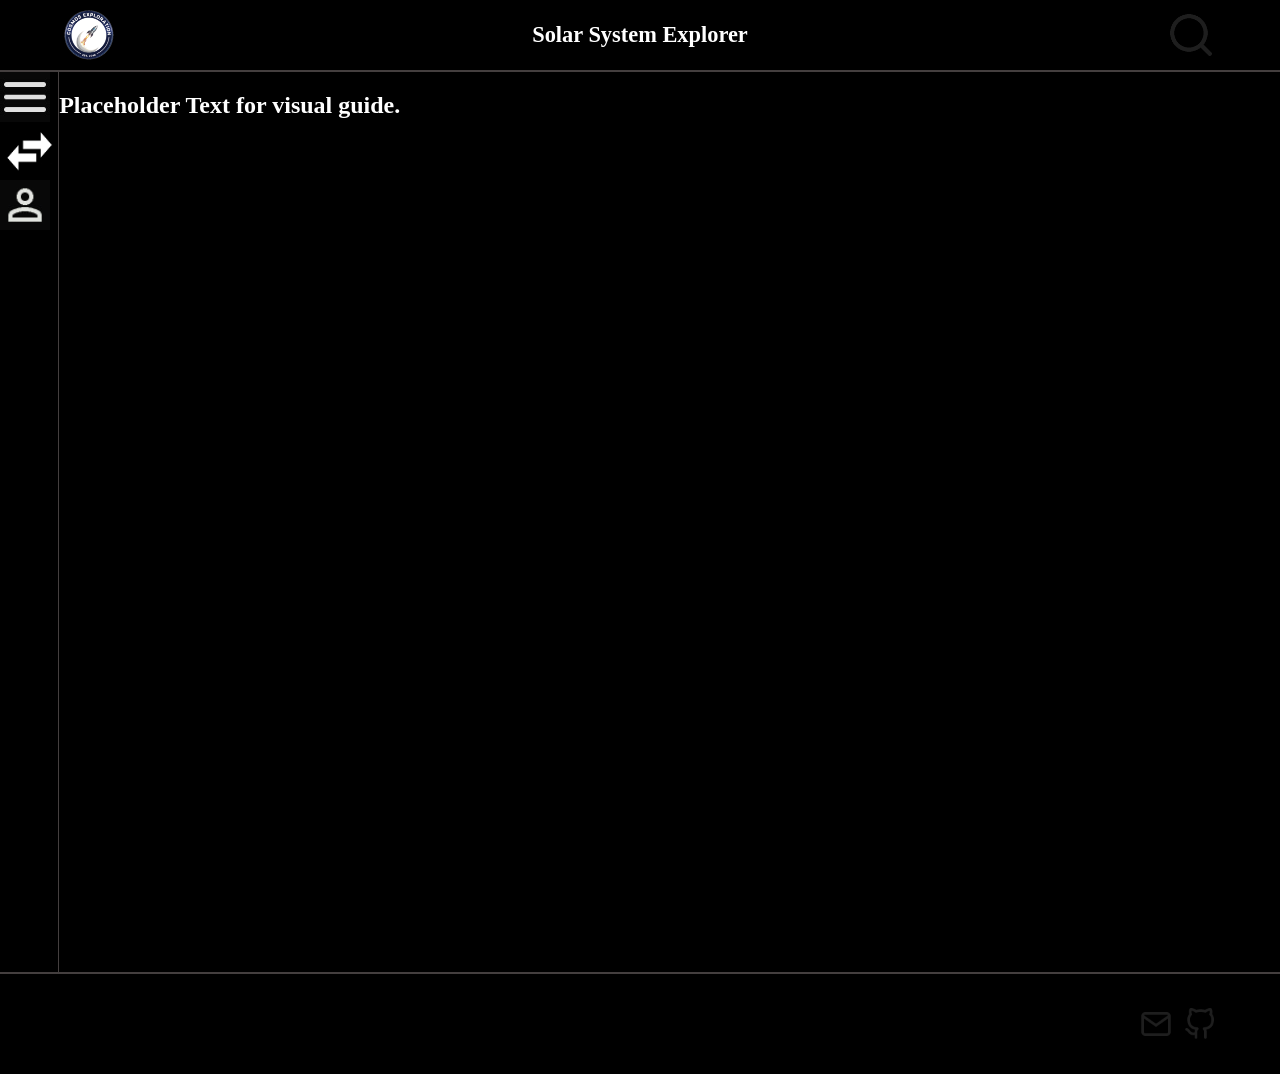
<file: finalProjWeb/index.html>
<!DOCTYPE html>
<html lang="en">
    <head>
        <meta charset="UTF-8">
        <meta name="viewport" content="width=device-width, initial-scale=1.0">
        <link rel="stylesheet" href="./styles/style.css">
        <script src="./index.js" defer></script>
        <title>Solar System Explorer</title>
        <link href="./imgs/logo.png" rel="icon" alt="icon">

    </head>
    <body>
        <header>
            <img src="imgs/logo.png" class="logo" alt="logo">
            <h1>Solar System Explorer</h1>
            <div class="search-wrapper">
                <input type="text" class="search-input" placeholder="Search">
                <img src="imgs/search.png" class="Search" alt="Search">
            </div>
        </header>
        <div>
    <aside class="side-bar">
        <nav>
            <a href="#"><img src="imgs/menubar.png" alt="menu" height="50px" width="auto"></a>
            <a href="#"><img src="imgs/compare.png" alt="compare" height="50px" width="auto"></a>
            <a href="#"><img src="imgs/image (1).png" alt="about us" height="50px" width="auto"></a>
        </nav>
    </aside>
    <section><h1 class="placehoder">Placeholder Text for visual guide.</h1></section>
    </div>
        <footer>
            <img src="imgs/email-logo.png" class="email" alt="email-logo">
            <img src="imgs/github-logo.png" class="git-hub" alt="gitub-logo">

        </footer>
    </body>
</html>
</file>
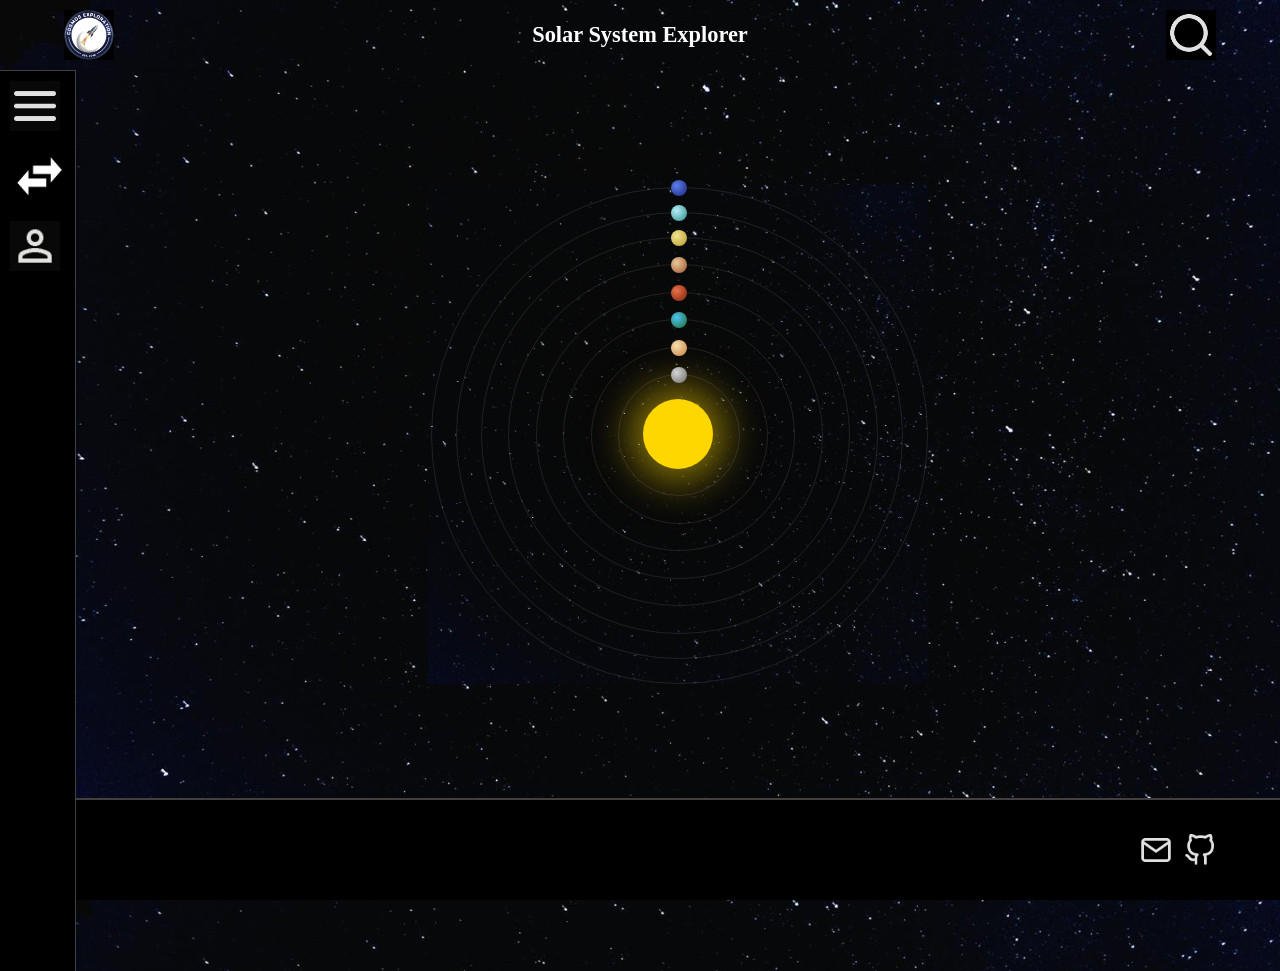
<file: Bruno-Oliveira2.github.io-master/finalProjWeb/index.html>
<!DOCTYPE html>
<html lang="en">
    <head>
        <meta charset="UTF-8">
        <meta name="viewport" content="width=device-width, initial-scale=1.0">
        <link rel="stylesheet" href="./styles/style.css">
        <script src="./index.js" defer></script>
        <title>Solar System Explorer</title>
        <link href="./imgs/logo.png" rel="icon" alt="icon">
    </head>
    <body>
        <header>
            <a href="index.html"><img src="imgs/logo.png" class="logo" alt="logo"></a>
            <h1>Solar System Explorer</h1>
            <div class="search-wrapper">
                <input type="text" class="search-input" placeholder="Search">
                <img src="imgs/search.jpg" class="Search" alt="Search">
            </div>
        </header>
        <div>
            <aside class="side-bar">
                <nav>
                    <a href="#">
                        <img src="imgs/menubar.png" alt="menu" height="50px" width="auto">
                        <span class="nav-text">Menu</span>
                    </a>
                    <a href="compare.html">
                        <img src="imgs/compare.png" alt="compare" height="50px" width="auto">
                        <span class="nav-text">Compare</span>
                    </a>
                    <a href="about.html">
                        <img src="imgs/image (1).png" alt="about us" height="50px" width="auto">
                        <span class="nav-text">About Us</span>
                    </a>
                </nav>
            </aside>
            <section>
                <div class="solar-system">
                    <div class="sun"></div>
                    <div class="orbit orbit-1">
                        <div class="planet" data-name="Mercury" style="background: radial-gradient(circle at 35% 35%, #d4d4d4, #6b6b6b);"></div>
                    </div>
                    <div class="orbit orbit-2">
                        <div class="planet" data-name="Venus" style="background: radial-gradient(circle at 35% 35%, #f5deb3, #c8813a);"></div>
                    </div>
                    <div class="orbit orbit-3">
                        <div class="planet" data-name="Earth" style="background: radial-gradient(circle at 35% 35%, #4fc3f7, #1a6b2a);"></div>
                    </div>
                    <div class="orbit orbit-4">
                        <div class="planet" data-name="Mars" style="background: radial-gradient(circle at 35% 35%, #e8724a, #7a1f0a);"></div>
                    </div>
                    <div class="orbit orbit-5">
                        <div class="planet" data-name="Jupiter" style="background: radial-gradient(circle at 35% 35%, #e8c99a, #a0522d);"></div>
                    </div>
                    <div class="orbit orbit-6">
                        <div class="planet" data-name="Saturn" style="background: radial-gradient(circle at 35% 35%, #f0e68c, #b8962e);"></div>
                    </div>
                    <div class="orbit orbit-7">
                        <div class="planet" data-name="Uranus" style="background: radial-gradient(circle at 35% 35%, #b2eff5, #2e8b8b);"></div>
                    </div>
                    <div class="orbit orbit-8">
                        <div class="planet" data-name="Neptune" style="background: radial-gradient(circle at 35% 35%, #5b7fe8, #1a237e);"></div>
                    </div>
                </div>
                <div class="popup-overlay" id="popupOverlay">
                    <div class="popup">
                        <button class="popup-close" id="popupClose">✕</button>
                        <h2 class="popup-planet-name" id="popupPlanetName"></h2>
                        <p class="popup-info">Insert info here as needed.</p>
                    </div>
                </div>
            </section>
        </div>
        <footer>
            <img src="imgs/email-logo.png" class="email" alt="email-logo">
            <img src="imgs/github-logo.png" class="git-hub" alt="gitub-logo">
        </footer>
    </body>
</html>
</file>
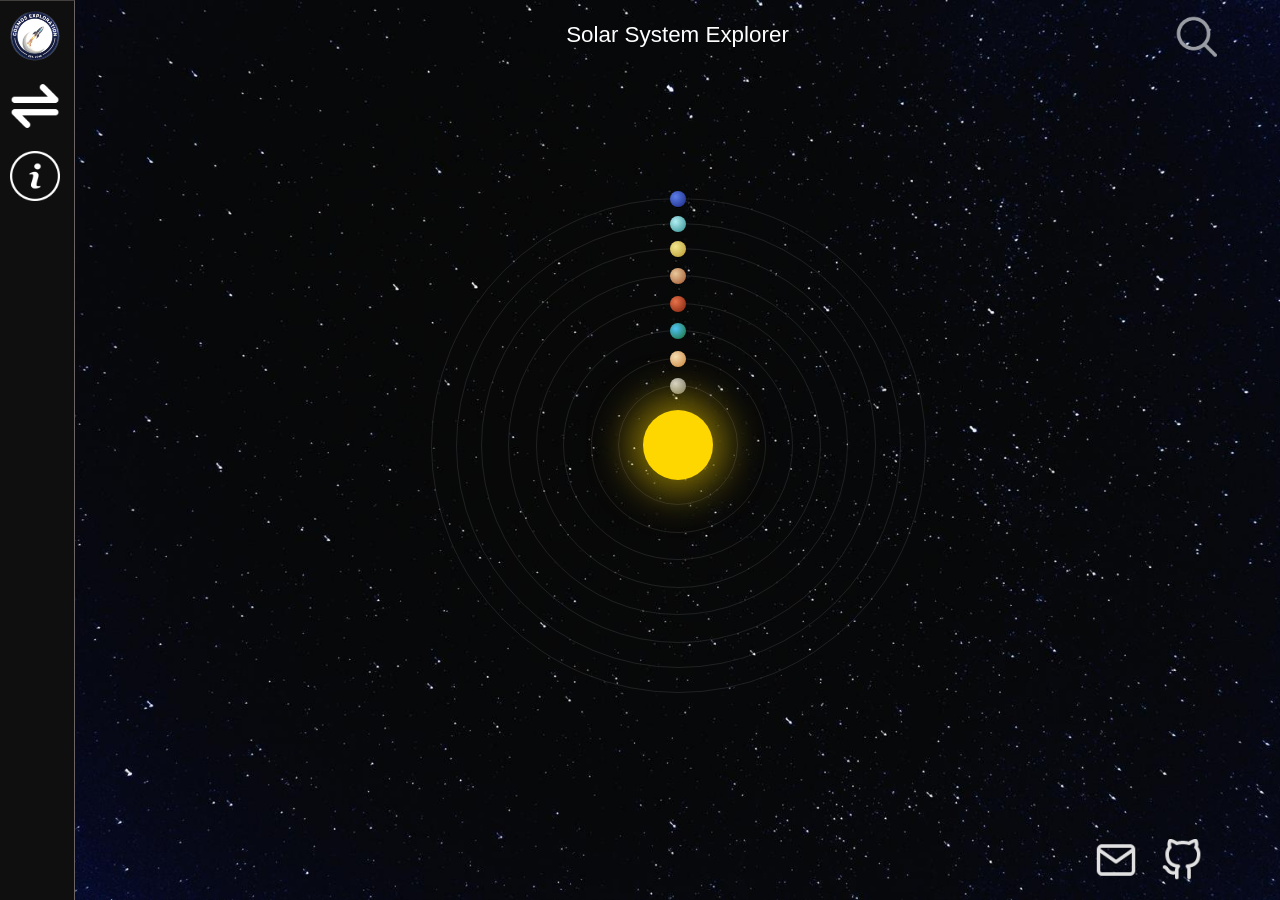
<file: Solar-System-main/Solar-System-main/index.html>
<!DOCTYPE html>
<html lang="en">
    <head>
        <meta charset="UTF-8">
        <meta name="viewport" content="width=device-width, initial-scale=1.0">
        <!-- bootstrap css via cdn -->
        <link rel="stylesheet" href="https://cdn.jsdelivr.net/npm/bootstrap@4.6.2/dist/css/bootstrap.min.css">
        <!-- css global + css da pagina principal -->
        <link rel="stylesheet" href="./styles/styles.css">
        <link rel="stylesheet" href="./styles/main.css">
        <!-- bootstrap: fix pro modal nao ficar com fundo branco horrivel e z-index do popup -->
        <style>
            .modal-content {
                background-color: #fff !important;
                color: #333 !important;
            }
            .modal-backdrop { z-index: 1040 !important; }
            .modal { z-index: 1050 !important; }
            .popup-overlay { z-index: 9999 !important; }
        </style>
        <!-- script com defer pra nao bloquear o render -->
        <script src="./script/index.js" defer></script>
        <title>Solar System Explorer</title>
        <link href="./imgs/logo.png" rel="icon" alt="icon">
    </head>
    <body>
        <!-- sidebar de navegacao -->
        <aside class="side-bar">
            <nav>
                <a href="index.html"><img src="imgs/logo.png" class="logo" alt="logo" height="50px" width="auto"></a>
                <a href="compare.html">
                    <img src="imgs/compare.png" alt="compare" height="50px" width="auto">
                    <span class="nav-text">Compare</span>
                </a>
                <a href="about.html">
                    <img src="imgs/about-us.png" alt="about us" height="50px" width="auto">
                    <span class="nav-text">About Us</span>
                </a>
            </nav>
        </aside>
        <main>  
            <header>
                <h1>Solar System Explorer</h1>
                <!-- barra de busca expandivel -->
                <div class="search-wrapper">
                    <input type="text" class="search-input" placeholder="Search">
                    <img src="imgs/search.png" class="Search" alt="Search">
                </div>
            </header>
            <section>
                <!-- sistema solar com o sol e as orbitas -->
                <div class="solar-system">
                    <div class="sun"></div>
                    <!-- cada orbita tem um planeta com onclick pra abrir o popup -->
                    <div class="orbit orbit-1">
                        <div onclick="displayPlanetsInfo('Mercury')" class="planet" data-name="Mercury" style="background: radial-gradient(circle at 35% 35%, #d4d4d4, #6b6b6b);"></div>
                    </div>
                    <div class="orbit orbit-2">
                        <div onclick="displayPlanetsInfo('Venus')" class="planet" data-name="Venus" style="background: radial-gradient(circle at 35% 35%, #f5deb3, #c8813a);"></div>
                    </div>
                    <div class="orbit orbit-3">
                        <div onclick="displayPlanetsInfo('Earth')" class="planet" data-name="Earth" style="background: radial-gradient(circle at 35% 35%, #4fc3f7, #1a6b2a);"></div>
                    </div>
                    <div class="orbit orbit-4">
                        <div onclick="displayPlanetsInfo('Mars')" class="planet" data-name="Mars" style="background: radial-gradient(circle at 35% 35%, #e8724a, #7a1f0a);"></div>
                    </div>
                    <div class="orbit orbit-5">
                        <div onclick="displayPlanetsInfo('Jupiter')" class="planet" data-name="Jupiter" style="background: radial-gradient(circle at 35% 35%, #e8c99a, #a0522d);"></div>
                    </div>
                    <div class="orbit orbit-6">
                        <div onclick="displayPlanetsInfo('Saturn')" class="planet" data-name="Saturn" style="background: radial-gradient(circle at 35% 35%, #f0e68c, #b8962e);"></div>
                    </div>
                    <div class="orbit orbit-7">
                        <div onclick="displayPlanetsInfo('Uranus')" class="planet" data-name="Uranus" style="background: radial-gradient(circle at 35% 35%, #b2eff5, #2e8b8b);"></div>
                    </div>
                    <div class="orbit orbit-8">
                        <div onclick="displayPlanetsInfo('Neptune')" class="planet" data-name="Neptune" style="background: radial-gradient(circle at 35% 35%, #5b7fe8, #1a237e);"></div>
                    </div>
                </div>
                <!-- popup com as infos do planeta -->
                <div class="popup-overlay" id="popupOverlay">
                    <div class="popup">
                        <button class="popup-close" id="popupClose">✕</button>
                        <h2 class="popup-planet-name" id="popupPlanetName"></h2>
                        <p class="popup-info" id="popupInfo">Select a planet to see details.</p>
                        <ul class="popup-stats" id="popupStats"></ul>
                    </div>
                </div>
            </section>
        </main>
        <footer>
            <!-- bootstrap: link do email agora abre o modal via data-toggle/data-target -->
            <a href="#" data-toggle="modal" data-target="#exampleModal" data-whatever="@mdo">
                <img src="imgs/email-logo.png" class="email" alt="email-logo">
            </a>

            <a href="https://github.com/Holtz777/Solar-System" target="_blank" rel="noopener noreferrer" aria-label="GitHub repository">
                <img src="imgs/github-logo.png" class="git-hub" alt="gitub-logo">
            </a>
        </footer>

        <!-- bootstrap: modal de contato por email -->
        <div class="modal fade" id="exampleModal" tabindex="-1" role="dialog" aria-hidden="true">
            <div class="modal-dialog" role="document">
                <div class="modal-content">
                    <div class="modal-header">
                        <h5 class="modal-title">New message</h5>
                        <button type="button" class="close" data-dismiss="modal"><span>&times;</span></button>
                    </div>
                    <div class="modal-body">
                        <form>
                            <div class="form-group"><label>Recipient:</label><input type="text" class="form-control" id="recipient-name"></div>
                            <div class="form-group"><label>Message:</label><textarea class="form-control"></textarea></div>
                        </form>
                    </div>
                    <div class="modal-footer">
                        <button type="button" class="btn btn-secondary" data-dismiss="modal">Close</button>
                        <button type="button" class="btn btn-primary">Send message</button>
                    </div>
                </div>
            </div>
        </div>

        <!-- bootstrap: jquery + bundle do bootstrap (necessarios pro modal) -->
        <script src="https://code.jquery.com/jquery-3.6.0.min.js"></script>
        <script src="https://cdn.jsdelivr.net/npm/bootstrap@4.6.2/dist/js/bootstrap.bundle.min.js"></script>
        <div class="white-screen" id="whiteScreen">
    <button class="restart-btn" id="restartBtn">Restart Solar System</button>
</div>
    </body>
</html>
</file>
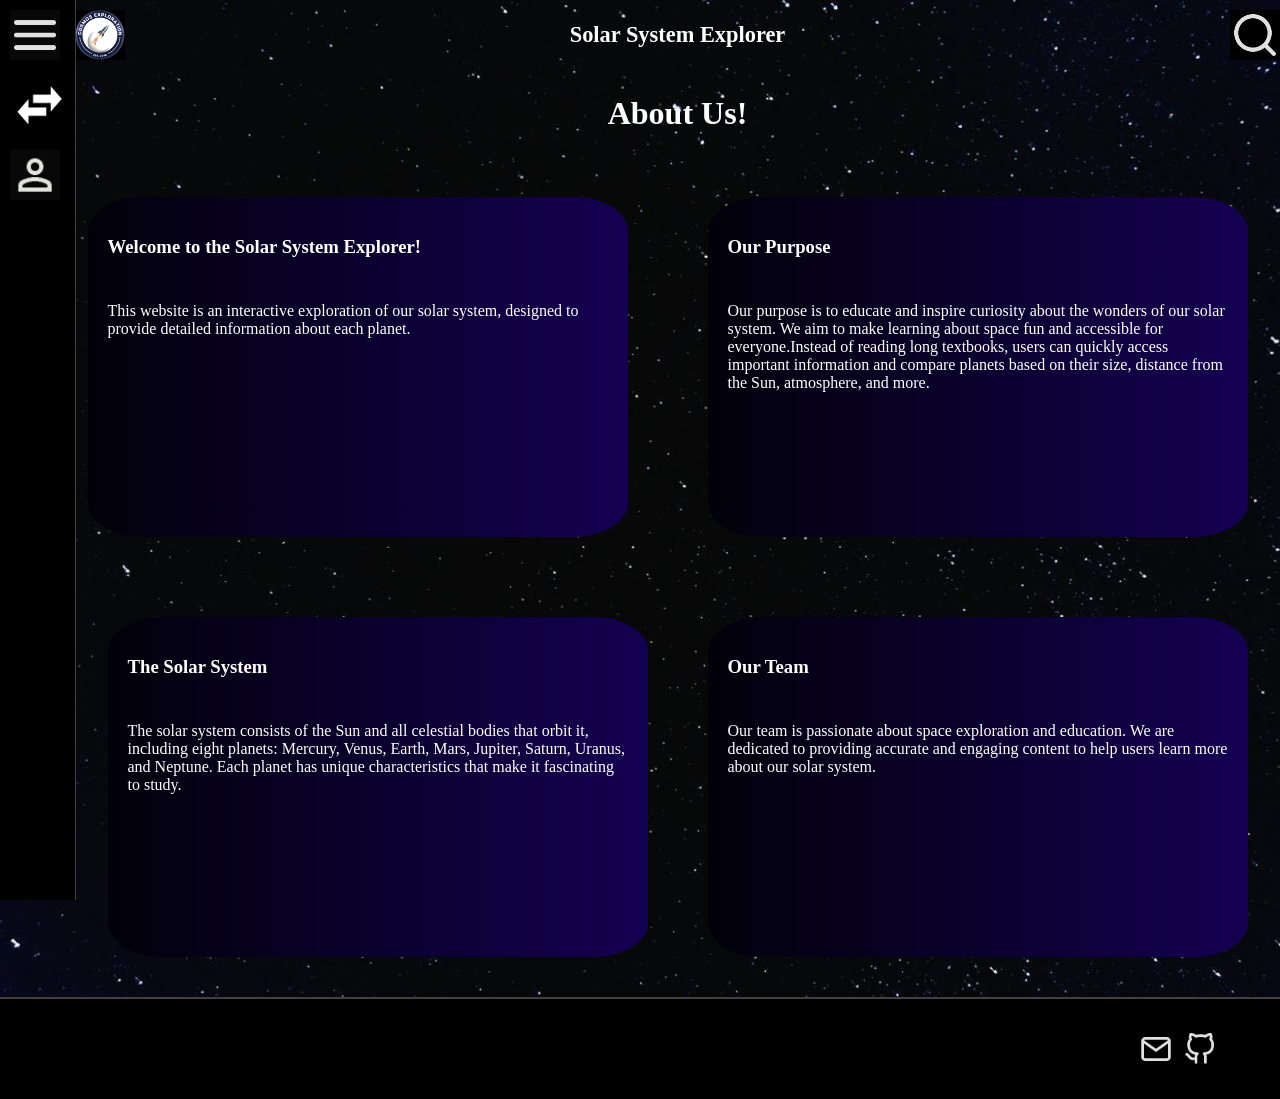
<file: Bruno-Oliveira2.github.io-master/finalProjWeb/about.html>
<!DOCTYPE html>
<html lang="en">
    <head>
        <meta charset="UTF-8">
        <meta name="viewport" content="width=device-width, initial-scale=1.0">
        <title>Solar System Explorer</title>
        <link rel="stylesheet" href="./styles/about.css">
        <script src="./index.js" defer></script>
    </head>
    <body>
        <main>
        <header>
            <a href="index.html"><img src="imgs/logo.png" class="logo"
            alt="logo"></a>
            <h1>Solar System Explorer</h1>
            <div class="search-wrapper">
                <input type="text" class="search-input" placeholder="Search">
                <img src="imgs/search.jpg" class="Search" alt="Search">
            </div>
        </header>
        <aside class="side-bar">
                <nav>
                    <a href="#">
                        <img src="imgs/menubar.png" alt="menu" height="50px" width="auto">
                        <span class="nav-text">Menu</span>
                    </a>
                    <a href="compare.html">
                        <img src="imgs/compare.png" alt="compare" height="50px" width="auto">
                        <span class="nav-text">Compare</span>
                    </a>
                    <a href="about.html">
                        <img src="imgs/image (1).png" alt="about us" height="50px" width="auto">
                        <span class="nav-text">About Us</span>
                    </a>
                </nav>
            </aside>
        <h1 id="tittle">About Us!</h1>
        <div id="container">
            <div class="content">
                <h3>Welcome to the Solar System Explorer!</h3>
                <p>This website is an interactive exploration of our solar system,
                designed to provide detailed information about each planet.</p>
            </div>
            <br><br>
            <div class="content">
                <h3>Our Purpose</h3>
                <p>Our purpose is to educate and inspire curiosity about the wonders
                of our solar system. We aim to make learning about space fun and
                accessible for everyone.Instead of reading long textbooks, users can
                quickly access important information and compare planets based on their
                size, distance from the Sun, atmosphere, and more.</p>
            </div>
            <br><br>
        </div>
        <div id="container2">
        <div class="content">
            <h3>The Solar System</h3>
            <p>The solar system consists of the Sun and all celestial bodies that
            orbit it, including eight planets: Mercury, Venus, Earth, Mars, Jupiter,
            Saturn, Uranus, and Neptune. Each planet has unique characteristics that
            make it fascinating to study.</p>
        </div>
        <div class="content">
            <h3>Our Team</h3>
            <p>Our team is passionate about space exploration and education. We
            are dedicated to providing accurate and engaging content to help users
            learn more about our solar system.</p>
        </div>
        </main>
        <div id="footer">
            <footer>
                <img src="imgs/email-logo.png" class="email" alt="email-logo">
                <img src="imgs/github-logo.png" class="git-hub" alt="gitub-logo">
            </footer>
        </div>
    </body>
</html>
</file>
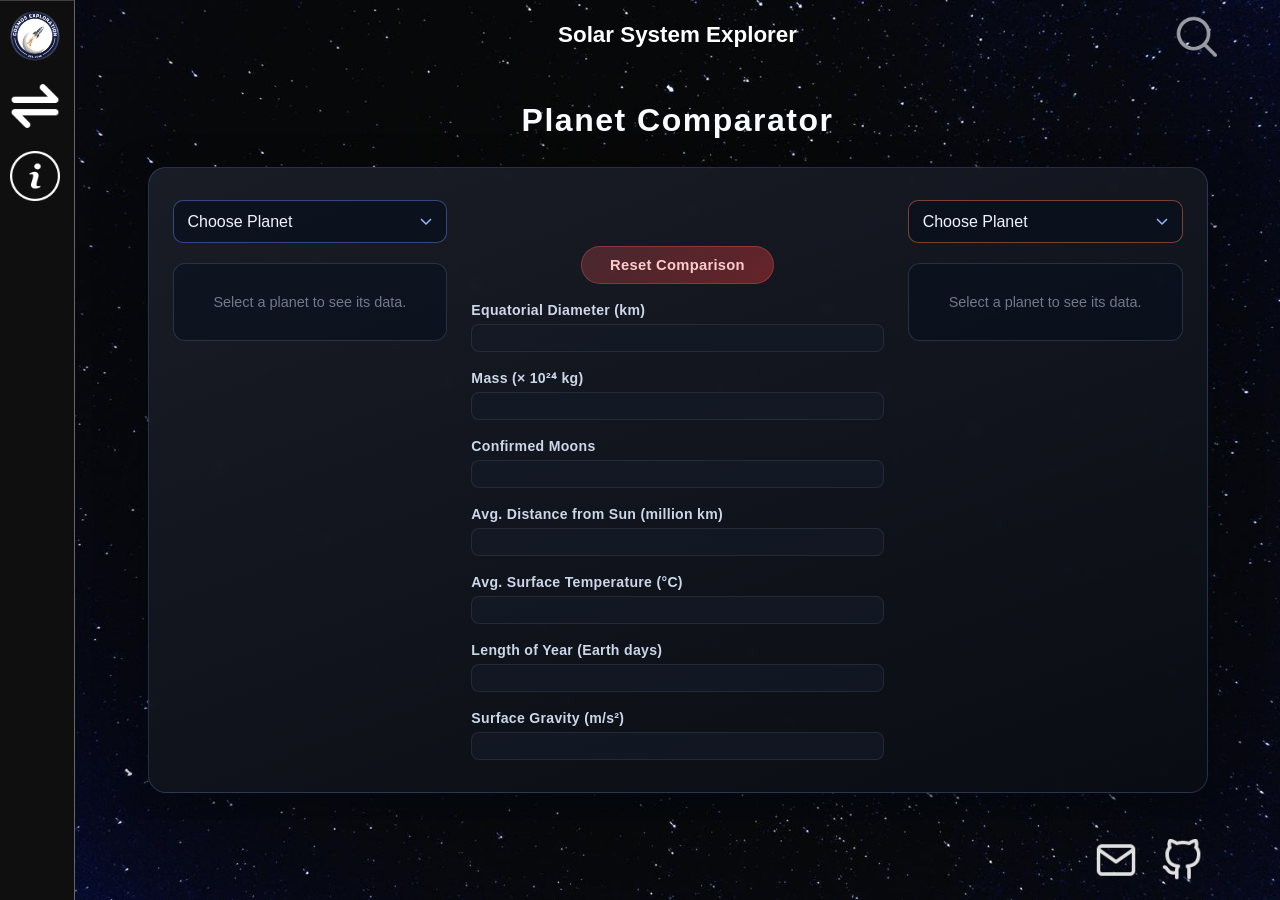
<file: Solar-System-main/Solar-System-main/compare.html>
<!DOCTYPE html>
<html lang="en">
    <head>
        <meta charset="UTF-8">
        <meta name="viewport" content="width=device-width, initial-scale=1.0">
        <title>Solar System Explorer - Compare</title>
        <!-- css global + css da pagina de comparacao -->
        <link rel="stylesheet" href="./styles/styles.css">
        <link rel="stylesheet" href="./styles/compare.css">
        <link href="./imgs/logo.png" rel="icon">
        <script src="./script/compare.js" defer></script>
    </head>
    <body>
        <!-- sidebar de navegacao -->
        <aside class="side-bar">
            <nav>
                <a href="index.html"><img src="imgs/logo.png" class="logo" alt="logo" height="50px" width="auto"></a>
                <a href="compare.html">
                    <img src="imgs/compare.png" alt="compare" height="50px" width="auto">
                    <span class="nav-text">Compare</span>
                </a>
                <a href="about.html">
                    <img src="imgs/about-us.png" alt="about us" height="50px" width="auto">
                    <span class="nav-text">About Us</span>
                </a>
            </nav>
        </aside>
        <main>
            <header>
                
                <h1>Solar System Explorer</h1>
                <!-- barra de busca (nao funcional nessa pagina ainda) -->
                <div class="search-wrapper">
                    <input type="text" class="search-input" placeholder="Search">
                    <img src="imgs/search.png" class="Search" alt="Search">
                </div>
            </header>
            <section>
                <h2 id="page-title">Planet Comparator</h2>
                <div class="compare-wrapper">
                    <!-- lado esquerdo: select + stats do planeta 1 -->
                    <div class="compare-col compare-left">
                        <select id="planet1">
                            <option value="">   Choose Planet   </option>
                            <option>Mercury</option>
                            <option>Venus</option>
                            <option>Earth</option>
                            <option>Mars</option>
                            <option>Jupiter</option>
                            <option>Saturn</option>
                            <option>Uranus</option>
                            <option>Neptune</option>
                        </select>
                        <div id="stats1" class="stats-panel">
                            <p class="placeholder-text">Select a planet to see its data.</p>
                        </div>
                    </div>
                    <!-- meio: botao de reset + barras de comparacao -->
                    <div class="compare-middle">
                        <a href="compare.html" class="reset-btn">Reset Comparison</a>
                        <!-- cada barra compara um stat entre os dois planetas -->
                        <div class="bar-section">
                            <p class="bar-label">Equatorial Diameter (km)</p>
                            <div class="bar-track">
                                <div class="bar-left-fill" id="bar1-diameter"></div>
                                <div class="bar-right-fill" id="bar2-diameter"></div>
                            </div>
                        </div>

                        <div class="bar-section">
                            <p class="bar-label">Mass (× 10²⁴ kg)</p>
                            <div class="bar-track">
                                <div class="bar-left-fill" id="bar1-mass"></div>
                                <div class="bar-right-fill" id="bar2-mass"></div>
                            </div>
                        </div>

                        <div class="bar-section">
                            <p class="bar-label">Confirmed Moons</p>
                            <div class="bar-track">
                                <div class="bar-left-fill" id="bar1-moons"></div>
                                <div class="bar-right-fill" id="bar2-moons"></div>
                            </div>
                        </div>

                        <div class="bar-section">
                            <p class="bar-label">Avg. Distance from Sun (million km)</p>
                            <div class="bar-track">
                                <div class="bar-left-fill" id="bar1-distance"></div>
                                <div class="bar-right-fill" id="bar2-distance"></div>
                            </div>
                        </div>

                        <div class="bar-section">
                            <p class="bar-label">Avg. Surface Temperature (°C)</p>
                            <div class="bar-track">
                                <div class="bar-left-fill" id="bar1-temp"></div>
                                <div class="bar-right-fill" id="bar2-temp"></div>
                            </div>
                        </div>

                        <div class="bar-section">
                            <p class="bar-label">Length of Year (Earth days)</p>
                            <div class="bar-track">
                                <div class="bar-left-fill" id="bar1-period"></div>
                                <div class="bar-right-fill" id="bar2-period"></div>
                            </div>
                        </div>

                        <div class="bar-section">
                            <p class="bar-label">Surface Gravity (m/s²)</p>
                            <div class="bar-track">
                                <div class="bar-left-fill" id="bar1-gravity"></div>
                                <div class="bar-right-fill" id="bar2-gravity"></div>
                            </div>
                        </div>
                    </div>
                    <!-- lado direito: select + stats do planeta 2 -->
                    <div class="compare-col compare-right">
                        <select id="planet2">
                            <option value="">   Choose Planet   </option>
                            <option>Mercury</option>
                            <option>Venus</option>
                            <option>Earth</option>
                            <option>Mars</option>
                            <option>Jupiter</option>
                            <option>Saturn</option>
                            <option>Uranus</option>
                            <option>Neptune</option>
                        </select>
                        <div id="stats2" class="stats-panel">
                            <p class="placeholder-text">Select a planet to see its data.</p>
                        </div>
                    </div>
                </div>
            </section>
        </main>
        <footer>
            <img src="imgs/email-logo.png" class="email" alt="email-logo">
            <a href="https://github.com/Holtz777/Solar-System" target="_blank" rel="noopener noreferrer" aria-label="GitHub repository">
                <img src="imgs/github-logo.png" class="git-hub" alt="gitub-logo">
            </a>
        </footer>
    </body>
</html>
</file>
<file: finalProjWeb/styles/style.css>
body{
    background-color: black;
    font-family: 'Times New Roman', Times, serif;   
    height: 100%; 
    margin: 0;
}
header{
    display: grid;
    grid-template-columns: 1fr auto 1fr;
    align-items: center;
    padding: 10px 5%;
    border-bottom: 2px solid rgb(68, 63, 63);
}

header img{
    height: 50px;
    width: auto;
    display: block;
}

.logo{
    justify-self: start;
    margin: 0;
}

/* change color */
header h1{
    justify-self: center;
    margin: 0;
    font-size: 1.4em;
    color: white;
    text-align: center;
}  

.Search{
    justify-self: end;
    margin: 0;
    cursor: pointer;
}

.search-wrapper{
    justify-self: end;
    display: flex;
    align-items: center;
    gap: 10px;
    min-height: 50px;
}

.search-input{
    box-sizing: border-box;
    width: 0;
    opacity: 0;
    height: 38px;
    padding: 8px 0;
    border: 1px solid rgb(68, 63, 63);
    border-radius: 4px;
    background-color: black;
    color: white;
    outline: none;
    transition: width 0.25s ease, opacity 0.25s ease, padding 0.25s ease;
    pointer-events: none;
}

.search-wrapper.active .search-input{
    width: 180px;
    opacity: 1;
    padding: 8px 12px;
    pointer-events: auto;
}

.placehoder{
    color: white;
}

.side-bar nav{
    display: flex;
    flex-direction: column;
    position: float;
    height: 100vh;
    overflow: hidden;
    flex-wrap: nowrap;
    border-right: 1px solid rgb(68, 63, 63);
    background-color: black;
}

div{
    display:flex;
}

/* change color */
footer{
    display: flex;
    justify-content: flex-end;
    margin-top: 0px;
    align-items: center;
    gap: 12px;
    padding: 10px 5%;
    height: 80px;
    border-top: 2px solid rgb(68, 63, 63);
}

footer img{
    height: 32px;
    width: auto;
    display: block;
}

.email, .git-hub{
    margin: 0;
}

footer h1{
    justify-content: center;
}

button{
    background-color: white;
    border-radius: 4px;
    width: 6vh;
    height: 4vh;
}
button:hover{
    background-color:rgb(177, 177, 177);
    color: black;
    
}
</file>
<file: Bruno-Oliveira2.github.io-master/finalProjWeb/styles/style.css>
body {
    font-family: 'Times New Roman', Times, serif;
    height: 100vh;
    margin: 0;
    display: flex;
    flex-direction: column;
    background-image: url("../imgs/bimg.jpg");
    background-size: cover;
}

header {
    display: grid;
    grid-template-columns: 1fr auto 1fr;
    align-items: center;
    padding: 10px 5%;

}

header img {
    height: 50px;
    width: auto;
    display: block;
}

.logo {
    justify-self: start;
    margin: 0;
}

header h1 {
    justify-self: center;
    margin: 0;
    font-size: 1.4em;
    color: white;
    text-align: center;
}

.Search {
    justify-self: end;
    margin: 0;
    cursor: pointer;
}

.search-wrapper {
    justify-self: end;
    display: flex;
    align-items: center;
    gap: 10px;
    min-height: 50px;
}

.search-input {
    box-sizing: border-box;
    width: 0;
    opacity: 0;
    height: 38px;
    padding: 8px 0;
    border: 1px solid rgb(68, 63, 63);
    border-radius: 4px;
    background-color: black;
    color: white;
    outline: none;
    transition: width 0.25s ease, opacity 0.25s ease, padding 0.25s ease;
    pointer-events: none;
}

.search-wrapper.active .search-input {
    width: 180px;
    opacity: 1;
    padding: 8px 12px;
    pointer-events: auto;
}

div {
    display: flex;
    flex: 1;
}

.side-bar nav {
    display: flex;
    flex-direction: column;
    height: 100%;
    width: 75px;
    position: absolute;
    z-index: 10;
    overflow: hidden;
    flex-wrap: nowrap;
    border-right: 1px solid rgb(68, 63, 63);
    border-top: 1px solid rgb(68, 63, 63);
    background-color: black;
    transition: width 0.3s ease;
}

.side-bar nav:hover {
    width: 200px;
}

.side-bar nav a {
    display: flex;
    align-items: center;
    text-decoration: none;
    color: white;
    padding: 10px;
    gap: 15px;
    white-space: nowrap;
}

section {
    margin-left: 75px;
    flex: 1;
    display: flex;
    align-items: center;
    justify-content: center;
    overflow: hidden;
}

.placehoder {
    color: white;
}

footer {
    display: flex;
    justify-content: flex-end;
    align-items: center;
    gap: 12px;
    padding: 10px 5%;
    height: 80px;
    border-top: 2px solid rgb(68, 63, 63);
    background-color: black;
}

footer img {
    height: 32px;
    width: auto;
    display: block;
}

.email, .git-hub {
    margin: 0;
}

button {
    background-color: white;
    border-radius: 4px;
    width: 6vh;
    height: 4vh;
}

button:hover {
    background-color: rgb(177, 177, 177);
    color: black;
}

.popup {
    position: relative;
    width: 250px;
    height: 200px;
    background-color: #1a1a1a;
    border-radius: 10px;
    border: 1px solid rgb(68, 63, 63);
    padding: 20px;
    box-sizing: border-box;
    display: flex;
    flex-direction: column;
    align-items: center;
    justify-content: center;
    gap: 12px;
}

.popup-overlay {
    display: none;
    position: fixed;
    inset: 0;
    background: rgba(0, 0, 0, 0.6);
    z-index: 100;
    align-items: center;
    justify-content: center;
}

.popup-overlay.active {
    display: flex;
}

.solar-system {
    position: relative;
    width: 500px;
    height: 500px;
    display: block;
    flex: none;
    background-image: url("../imgs/bimg.jpg"); 
    background-size: cover; 
    background-repeat: no-repeat; 
    background-position: center;
}

.sun {
    position: absolute;
    top: 50%;
    left: 50%;
    width: 70px;
    height: 70px;
    margin-top: -35px;
    margin-left: -35px;
    background-color: #FFD700;
    border-radius: 50%;
    box-shadow: 0 0 40px 12px rgba(255, 215, 0, 0.55);
    z-index: 2;
}

.orbit {
    position: absolute;
    top: 50%;
    left: 50%;
    border-radius: 50%;
    border: 1px solid rgba(255, 255, 255, 0.1);
    animation: orbit-spin linear infinite;
    pointer-events: none;
}

.planet {
    position: absolute;
    width: 16px;
    height: 16px;
    top: -8px;
    left: 50%;
    margin-left: -8px;
    border-radius: 50%;
    cursor: pointer;
    animation: counter-spin linear infinite;
    transition: box-shadow 0.2s ease;
    z-index: 3;
    pointer-events: all;
}

.planet:hover {
    box-shadow: 0 0 10px 3px rgba(255, 255, 255, 0.6);
}

.orbit-1 { width: 120px; height: 120px; margin-top: -60px;  margin-left: -60px;  animation-duration: 15s;  }
.orbit-1 .planet { animation-duration: 15s;  }

.orbit-2 { width: 175px; height: 175px; margin-top: -87px;  margin-left: -87px;  animation-duration: 24s;  }
.orbit-2 .planet { animation-duration: 24s;  }

.orbit-3 { width: 230px; height: 230px; margin-top: -115px; margin-left: -115px; animation-duration: 35s;  }
.orbit-3 .planet { animation-duration: 35s;  }

.orbit-4 { width: 285px; height: 285px; margin-top: -142px; margin-left: -142px; animation-duration: 48s;  }
.orbit-4 .planet { animation-duration: 48s;  }

.orbit-5 { width: 340px; height: 340px; margin-top: -170px; margin-left: -170px; animation-duration: 64s;  }
.orbit-5 .planet { animation-duration: 64s;  }

.orbit-6 { width: 395px; height: 395px; margin-top: -197px; margin-left: -197px; animation-duration: 82s;  }
.orbit-6 .planet { animation-duration: 82s;  }

.orbit-7 { width: 445px; height: 445px; margin-top: -222px; margin-left: -222px; animation-duration: 102s; }
.orbit-7 .planet { animation-duration: 102s; }

.orbit-8 { width: 495px; height: 495px; margin-top: -247px; margin-left: -247px; animation-duration: 124s; }
.orbit-8 .planet { animation-duration: 124s; }

@keyframes orbit-spin {
    from { transform: rotate(0deg);   }
    to   { transform: rotate(360deg); }
}

@keyframes counter-spin {
    from { transform: rotate(0deg);    }
    to   { transform: rotate(-360deg); }
}
</file>
<file: Solar-System-main/Solar-System-main/styles/styles.css>
/* variaveis globais do projeto */
:root {
    --font-base: sans-serif;
    --text-primary: #ffffff;
    --bg-primary: #000000;
    --bg-panel: #1a1a1a;
    --border-muted: rgb(68, 63, 63);
    --border-soft: rgb(109, 101, 101);
    --space-xs: 8px;
    --space-sm: 10px;
    --space-md: 12px;
    --space-lg: 20px;
    --radius-sm: 4px;
    --radius-md: 10px;
    --transition-fast: 0.25s ease;
    --transition-medium: 0.3s ease;
}

/* reset basico */
* {
    box-sizing: border-box;
}

body {
    font-family: var(--font-base);
    min-height: 100vh;
    margin: 0;
    display: flex;
    flex-direction: column;
    color: var(--text-primary);
    /* fundo com a imagem do espaco */
    background-image: url("../imgs/bimg.jpg");
    background-size: cover;
    background-repeat: no-repeat;
    background-position: center;
}

/* header com grid: logo | titulo | busca */
header {
    display: grid;
    grid-template-columns: 1fr auto 1fr;
    align-items: center;
    padding: var(--space-sm) 5%;
}

header h1 {
    grid-column: 2;
    justify-self: center;
    margin: 0;
    font-size: 1.4em;
    color: var(--text-primary);
    text-align: center;
}

header img,
header .Search {
    height: 50px;
    width: auto;
    display: block;
}

.logo {
    justify-self: start;
    margin: 0;
}

/* icone de busca */
.Search {
    justify-self: end;
    margin: 0;
    cursor: pointer;
}

.Search:hover {
    filter: brightness(500%);
}

/* wrapper da barra de busca (input + icone) */
.search-wrapper {
    grid-column: 3;
    justify-self: end;
    display: flex;
    align-items: center;
    gap: var(--space-sm);
    min-height: 50px;
}

/* input de busca - comeca escondido */
.search-input {
    width: 0;
    opacity: 0;
    height: 38px;
    padding: var(--space-xs) 0;
    border: 1px solid var(--border-muted);
    border-radius: var(--radius-sm);
    background-color: rgba(0, 0, 0, 0.92);
    color: var(--text-primary);
    outline: none;
    pointer-events: none;
    transition:
        width var(--transition-fast),
        opacity var(--transition-fast),
        padding var(--transition-fast);
}

/* quando ativo, o input expande */
.search-wrapper.active .search-input {
    width: 180px;
    opacity: 1;
    padding: var(--space-xs) var(--space-md);
    pointer-events: auto;
}

/* sidebar de navegacao - fica fixa na esquerda */
.side-bar nav {
    display: flex;
    flex-direction: column;
    flex-wrap: nowrap;
    height: 100%;
    width: 75px;
    position: fixed;
    top: 0;
    left: 0;
    z-index: 10;
    overflow: hidden;
    border-right: 1px solid var(--border-soft);
    border-top: 1px solid var(--border-muted);
    background-color: #0f0f0f;
    transition: width var(--transition-medium);
}

/* expande quando passa o mouse em cima */
.side-bar nav:hover {
    width: 200px;
}

.side-bar nav a {
    display: flex;
    align-items: center;
    gap: 15px;
    white-space: nowrap;
    text-decoration: none;
    color: var(--text-primary);
    padding: var(--space-sm);
}

/* main ocupa o resto da tela, deslocando pra direita por causa da sidebar */
main {
    flex: 1;
    display: flex;
    flex-direction: column;
    margin-left: 75px;
}

/* footer com os icones de contato */
footer {
    display: flex;
    justify-content: flex-end;
    align-items: center;
    gap: 24px;
    padding: var(--space-sm) 6%;
    height: 80px;
}

footer img {
    height: 42px;
    width: auto;
    display: block;
}

/* icones de email e github com hover vermelho */
.email,
.git-hub {
    margin: 0;
    transition: transform 0.2s ease, filter 0.2s ease;
}

.email:hover,
.git-hub:hover {
    transform: translateY(-2px);
    filter: drop-shadow(0 0 8px rgba(255, 70, 70, 0.85));
}

/* estilos de botao genericos (nao afeta o do popup) */
button:not(.popup-close) {
    width: 6vh;
    height: 4vh;
    border-radius: var(--radius-sm);
    background-color: #ffffff;
    border: none;
}

button:not(.popup-close):hover {
    background-color: rgb(177, 177, 177);
    color: #000000;
}
</file>
<file: Solar-System-main/Solar-System-main/styles/main.css>
/* main section - centers page content */
section {
    flex: 1;
    display: flex;
    align-items: center;
    justify-content: center;
    overflow: hidden;
}

/* leftover class, can delete later */
.placehoder {
    color: white;
}

/* popup card with planet info */
.popup {
    position: relative;
    width: min(92vw, 460px);
    min-height: 280px;
    max-height: min(80vh, 560px);
    background: linear-gradient(160deg, #1b2330, #090d14);
    border-radius: 18px;
    border: 1px solid rgba(120, 156, 255, 0.28);
    box-shadow: 0 24px 50px rgba(3, 7, 14, 0.8);
    padding: 50px 26px 24px;
    display: flex;
    flex-direction: column;
    align-items: flex-start;
    justify-content: flex-start;
    gap: 14px;
    overflow-y: auto;
    backdrop-filter: blur(4px);
}

/* dark background behind the popup */
.popup-overlay {
    display: none;
    position: fixed;
    inset: 0;
    background: rgba(2, 7, 14, 0.88);
    z-index: 100;
    padding: 16px;
    align-items: center;
    justify-content: center;
    backdrop-filter: blur(10px);
}

/* when popup is active */
.popup-overlay.active {
    display: flex;
    animation: overlay-fade 0.18s ease;
}

/* card entrance animation */
.popup-overlay.active .popup {
    animation: popup-enter 0.24s cubic-bezier(0.2, 0.7, 0.2, 1);
}

/* close button for the popup */
.popup-close {
    position: absolute;
    top: 14px;
    right: 14px;
    width: 34px !important;
    height: 34px !important;
    border-radius: 50%;
    border: 1px solid rgba(255, 255, 255, 0.18);
    background-color: rgba(255, 255, 255, 0.09) !important;
    color: #f3f3f3 !important;
    font-size: 1rem;
    font-weight: 700;
    line-height: 1;
    cursor: pointer;
    display: grid;
    place-items: center;
    padding: 0 !important;
    margin: 0 !important;
    transition: transform 0.15s ease, background-color 0.15s ease, border-color 0.15s ease;
}

/* positional fallback for close button */
#popupClose {
    position: absolute;
    top: 14px;
    right: 14px;
}

/* hover on X - turns reddish */
.popup-close:hover {
    background-color: rgba(255, 92, 92, 0.26) !important;
    border-color: rgba(255, 102, 102, 0.55);
    transform: scale(1.08);
}

/* planet name in the popup */
.popup-planet-name {
    margin: 0;
    font-size: clamp(2rem, 6vw, 2.4rem);
    font-weight: 700;
    letter-spacing: 0.4px;
    color: #f8fbff;
}

/* curiosity text */
.popup-info {
    margin: 0;
    color: rgba(235, 242, 255, 0.95);
    font-size: clamp(1rem, 3vw, 1.2rem);
    line-height: 1.45;
}

/* list with numeric planet data */
.popup-stats {
    width: 100%;
    margin: 0;
    padding: 14px 14px 12px;
    border-radius: 12px;
    border: 1px solid rgba(156, 188, 255, 0.22);
    background: rgba(7, 14, 28, 0.85);
    list-style: none;
    display: grid;
    gap: 8px;
    font-size: 0.98rem;
    line-height: 1.35;
}

.popup-stats li {
    color: rgba(224, 236, 255, 0.95);
}

.popup-stats strong {
    color: #ffffff;
}

/* when popup is open, hide orbits so they don't show
   as empty circles behind the card */
body.popup-open .orbit {
    opacity: 0;
}

/* overlay fade animation */
@keyframes overlay-fade {
    from { opacity: 0; }
    to { opacity: 1; }
}

/* card slide-up entrance animation */
@keyframes popup-enter {
    from {
        opacity: 0;
        transform: translateY(14px) scale(0.96);
    }
    to {
        opacity: 1;
        transform: translateY(0) scale(1);
    }
}

/* solar system container */
.solar-system {
    position: relative;
    width: 500px;
    height: 500px;
    display: block;
    flex: none;
    background: transparent;
}

/* sun in the center */
.sun {
    position: absolute;
    top: 50%;
    left: 50%;
    width: 70px;
    height: 70px;
    margin-top: -35px;
    margin-left: -35px;
    background-color: #FFD700;
    border-radius: 50%;
    box-shadow: 0 0 40px 12px rgba(255, 215, 0, 0.55);
    z-index: 2;
}

/* each planet orbit */
.orbit {
    position: absolute;
    top: 50%;
    left: 50%;
    border-radius: 50%;
    border: 1px solid rgba(255, 255, 255, 0.1);
    animation: orbit-spin linear infinite;
    pointer-events: none;
}

/* planets sitting on the orbit */
.planet {
    position: absolute;
    width: 16px;
    height: 16px;
    top: -8px;
    left: 50%;
    margin-left: -8px;
    border-radius: 50%;
    cursor: pointer;
    animation: counter-spin linear infinite;
    transition: box-shadow 0.2s ease;
    z-index: 3;
    pointer-events: all;
}

/* red glow on planet hover */
.planet:hover {
    box-shadow: 0 0 16px 4px rgba(255, 92, 92, 0.65);
}

/* size and speed for each orbit */
/* further out = slower, like in real life */
.orbit-1 { width: 120px; height: 120px; margin-top: -60px;  margin-left: -60px;  animation-duration: 15s;  }
.orbit-1 .planet { animation-duration: 15s;  }

.orbit-2 { width: 175px; height: 175px; margin-top: -87px;  margin-left: -87px;  animation-duration: 24s;  }
.orbit-2 .planet { animation-duration: 24s;  }

.orbit-3 { width: 230px; height: 230px; margin-top: -115px; margin-left: -115px; animation-duration: 35s;  }
.orbit-3 .planet { animation-duration: 35s;  }

.orbit-4 { width: 285px; height: 285px; margin-top: -142px; margin-left: -142px; animation-duration: 48s;  }
.orbit-4 .planet { animation-duration: 48s;  }

.orbit-5 { width: 340px; height: 340px; margin-top: -170px; margin-left: -170px; animation-duration: 64s;  }
.orbit-5 .planet { animation-duration: 64s;  }

.orbit-6 { width: 395px; height: 395px; margin-top: -197px; margin-left: -197px; animation-duration: 82s;  }
.orbit-6 .planet { animation-duration: 82s;  }

.orbit-7 { width: 445px; height: 445px; margin-top: -222px; margin-left: -222px; animation-duration: 102s; }
.orbit-7 .planet { animation-duration: 102s; }

.orbit-8 { width: 495px; height: 495px; margin-top: -247px; margin-left: -247px; animation-duration: 124s; }
.orbit-8 .planet { animation-duration: 124s; }

/* orbit spinning */
@keyframes orbit-spin {
    from { transform: rotate(0deg);   }
    to   { transform: rotate(360deg); }
}

/* counter-spin so planets don't rotate with the orbit */
@keyframes counter-spin {
    from { transform: rotate(0deg);    }
    to   { transform: rotate(-360deg); }
}

.sun {
    transition: all 3s ease-in-out;
    cursor: pointer;
    z-index: 5;
}

.sun.expand {
    position: fixed;
    top: 50%;
    left: 50%;
    width: 200vw;
    height: 200vh;
    transform: translate(-50%, -50%) scale(1.2);
    border-radius: 50%;
    z-index: 999;
}

/* WHITE SCREEN */
.white-screen {
    position: fixed;
    top: 0;
    left: 0;
    width: 100%;
    height: 100%;

    background: white;

    opacity: 0;
    pointer-events: none;
    transition: opacity 0.8s ease;
    z-index: 2000;


    display: flex;
    justify-content: center;
    align-items: center;      
}
.white-screen.show {
    opacity: 1;
    pointer-events: all;
}

/* RESTART BUTTON */
.restart-btn {
    padding: 15px 30px;
    font-size: 18px;

    background: black;
    color: white;
    border: none;
    cursor: pointer;

    min-width: 220px;
    text-align: center;

    display: block;
}

.white-screen.show .restart-btn {
    display: block;
}
</file>
<file: Bruno-Oliveira2.github.io-master/finalProjWeb/styles/about.css>
body{
 font-family: 'Times New Roman', Times, serif;
 height: 100%;
 margin: 0;
 color:white;
 background-image: url("../imgs/bimg.jpg");
 background-size: cover;
 background-repeat: no-repeat;
 background-position: center;
}

header{
 display: grid;
 grid-template-columns: 1fr auto 1fr;
 align-items: center;
 padding: 10px 5%;
 width: 100%;
}

header img{
 height: 50px;
 width: auto;
 display: block;
}

.logo{
 justify-self: start;
 margin: 0;
}

header h1{
 justify-self: center;
 margin: 0;
 font-size: 1.4em;
 color: white;
 text-align: center;
}

.Search{
 justify-self: end;
 margin: 0;
 cursor: pointer;
}

.search-wrapper{
 justify-self: end;
 display: flex;
 align-items: center;
 gap: 10px;
 min-height: 50px;
}

.search-input{
 box-sizing: border-box;
 width: 0;
 opacity: 0;
 height: 38px;
 padding: 8px 0;
 border: 1px solid rgb(68, 63, 63);
 border-radius: 4px;
 background-color: black;
 color: white;
 outline: none;
 transition: width 0.25s ease, opacity 0.25s ease, padding 0.25s ease;
 pointer-events: none;
}

.search-wrapper.active .search-input{
 width: 180px;
 opacity: 1;
 padding: 8px 12px;
 pointer-events: auto;
}

.Search:hover{
 filter: brightness(500%);
}

.side-bar nav {
    display: flex;
    flex-direction: column;
    height: 100%;
    width: 75px;
    position: fixed;
    top: 0;
    left:0;
    z-index: 10;
    overflow: hidden;
    flex-wrap: nowrap;
    border-right: 1px solid rgb(68, 63, 63);
    background-color: black;
    transition: width 0.3s ease;
}

.side-bar nav:hover {
    width: 200px;
}

.side-bar nav a {
    display: flex;
    align-items: center;
    text-decoration: none;
    color: white;
    padding: 10px;
    gap: 15px;
    white-space: nowrap;
}

section {
    margin-left: 75px;
    flex: 1;
    display: flex;
    align-items: center;
    justify-content: center;
    overflow: hidden;
    background-color: black;
}

div{
 display:flex;
}

/* change color */
footer{
 display: flex;
 justify-content: flex-end;
 margin-top: 0px;
 align-items: center;
 gap: 12px;
 padding: 10px 5%;
 height: 80px;
 border-top: 2px solid rgb(68, 63, 63);
}

footer img{
 height: 32px;
 width: auto;
 display: block;
}

.email, .git-hub{
 margin: 0;
}

footer h1{
 justify-content: center;
}

button{
 background-color: white;
 border-radius: 4px;
 width: 6vh;
 height: 4vh;
}

button:hover{
 background-color:rgb(177, 177, 177);
 color: black;
 }

#container{
 display: flex;
 flex-direction: row;
 align-items: center;
 gap: 20px;
 padding: 20px;
}

.content{
 display: flex;
 flex-direction: column;
 gap: 10px;
 height: 300px;
 width:500px;
 padding: 20px;
 margin: 20px;
 background: linear-gradient(to right, rgb(2, 1, 10), rgb(20, 1, 82));
 border-radius: 10%;
}

#container2{
 display: flex;
 flex-direction: row;
 align-items: center;
 gap: 20px;
 padding: 20px;
}

#tittle{
 text-align: center;
 padding: 10px;
 margin: 15px;
}

main{
 display: flex;
 flex-direction: column;
 align-items: center;
 margin-left: 75px;
}

footer{
 display: flex;
 justify-content: flex-end;
 margin-top: 0px;
 align-items: center;
 gap: 12px;
 padding: 10px 5%;
 height: 80px;
 border-top: 2px solid rgb(68, 63, 63);
 width: 100%;
 background-color: black;
}

footer img{
 height: 32px;
 width: auto;
 display: block;
}

.email, .git-hub{
 margin: 0;
}

footer h1{
 justify-content: center;
}
</file>
<file: Solar-System-main/Solar-System-main/styles/compare.css>
/* compare page section - scrolls vertically if needed */
section {
    flex: 1;
    display: flex;
    flex-direction: column;
    align-items: center;
    padding: 24px 20px;
    overflow-y: auto;
}

/* page title */
#page-title {
    margin: 8px 0 28px 0;
    font-size: clamp(1.5em, 4vw, 2em);
    letter-spacing: 1.5px;
    color: #f8fbff;
}

/* main card that holds everything */
.compare-wrapper {
    display: flex;
    flex-direction: row;
    align-items: stretch;
    gap: 24px;
    width: 100%;
    max-width: 1060px;
    background: linear-gradient(160deg, rgba(27, 31, 41, 0.92), rgba(9, 13, 20, 0.95));
    border-radius: 18px;
    border: 1px solid rgba(120, 156, 255, 0.22);
    box-shadow: 0 24px 48px rgba(3, 7, 14, 0.65);
    padding: 32px 24px;
    backdrop-filter: blur(4px);
}

/* side columns (select + stats) */
.compare-col {
    flex: 1;
    display: flex;
    flex-direction: column;
    gap: 12px;
    min-width: 0;
}

/* middle column with comparison bars */
.compare-middle {
    flex: 1.5;
    display: flex;
    flex-direction: column;
    align-items: center;
    gap: 18px;
    padding-top: 46px;
}

/* base style for both selects */
#planet1,
#planet2 {
    width: 100%;
    padding: 12px 14px;
    border-radius: 10px;
    border: 1.5px solid rgba(120, 156, 255, 0.35);
    background: rgba(10, 16, 28, 0.75);
    color: #f0f4ff;
    font-size: 1em;
    cursor: pointer;
    outline: none;
    transition: border-color 0.2s ease, box-shadow 0.2s ease;
    /* remove browser default style and add custom arrow */
    -webkit-appearance: none;
    appearance: none;
    background-image: url("data:image/svg+xml,%3Csvg xmlns='http://www.w3.org/2000/svg' width='12' height='8'%3E%3Cpath d='M1 1l5 5 5-5' stroke='%2394b8ff' stroke-width='1.5' fill='none'/%3E%3C/svg%3E");
    background-repeat: no-repeat;
    background-position: right 14px center;
    padding-right: 36px;
}

/* different color for each select - left is blue */
#planet1 {
    border-color: rgba(91, 127, 232, 0.5);
}

/* right is orange */
#planet2 {
    border-color: rgba(232, 114, 74, 0.5);
}

/* focus glow */
#planet1:focus {
    border-color: #5b7fe8;
    box-shadow: 0 0 0 3px rgba(91, 127, 232, 0.2);
}

#planet2:focus {
    border-color: #e8724a;
    box-shadow: 0 0 0 3px rgba(232, 114, 74, 0.2);
}

/* select dropdown options */
select option {
    background: #141a28;
    color: #f0f4ff;
}

/* planet stats panel */
.stats-panel {
    display: flex;
    flex-direction: column;
    gap: 6px;
    margin-top: 8px;
    padding: 14px;
    border-radius: 12px;
    border: 1px solid rgba(156, 188, 255, 0.18);
    background: rgba(7, 14, 28, 0.5);
}

/* placeholder text before selecting a planet */
.placeholder-text {
    color: rgba(180, 190, 210, 0.6);
    font-size: 0.9em;
    margin: 0;
    text-align: center;
    padding: 16px 0;
}

/* each individual stat inside the panel */
.stat-item {
    display: flex;
    flex-direction: column;
    gap: 1px;
    padding: 6px 0;
    border-bottom: 1px solid rgba(255, 255, 255, 0.06);
}

/* remove border from last item */
.stat-item:last-child {
    border-bottom: none;
}

.stat-label {
    font-size: 0.72em;
    color: rgba(180, 200, 230, 0.7);
    letter-spacing: 0.8px;
    text-transform: uppercase;
    margin: 0;
}

.stat-value {
    font-size: 1.02em;
    font-weight: 600;
    color: #f0f4ff;
    margin: 0;
}

/* reset button - translucent red */
.reset-btn {
    text-decoration: none;
    background: linear-gradient(135deg, rgba(255, 92, 92, 0.22), rgba(255, 60, 60, 0.35));
    border: 1px solid rgba(255, 100, 100, 0.3);
    color: #ffcccc;
    padding: 10px 28px;
    border-radius: 24px;
    font-size: 0.92em;
    font-weight: 600;
    letter-spacing: 0.3px;
    transition: background 0.2s ease, border-color 0.2s ease, transform 0.15s ease;
}

.reset-btn:hover {
    background: linear-gradient(135deg, rgba(255, 92, 92, 0.38), rgba(255, 60, 60, 0.5));
    border-color: rgba(255, 100, 100, 0.55);
    transform: translateY(-1px);
}

/* each comparison bar section */
.bar-section {
    width: 100%;
    display: flex;
    flex-direction: column;
    align-items: center;
    gap: 6px;
}

.bar-label {
    margin: 0;
    font-size: 0.88em;
    font-weight: 600;
    color: rgba(224, 236, 255, 0.9);
    letter-spacing: 0.3px;
    align-self: flex-start;
}

/* bar track */
.bar-track {
    width: 100%;
    height: 28px;
    background: rgba(20, 26, 40, 0.7);
    border-radius: 8px;
    border: 1px solid rgba(255, 255, 255, 0.08);
    overflow: hidden;
    display: flex;
}

/* left planet fill - blue */
.bar-left-fill {
    height: 100%;
    background: linear-gradient(90deg, #4a6fd9, #5b7fe8);
    display: flex;
    align-items: center;
    justify-content: center;
    font-size: 0.78em;
    font-weight: 700;
    color: rgba(255, 255, 255, 0.95);
    transition: width 0.5s cubic-bezier(0.4, 0, 0.2, 1);
    width: 0%;
    min-width: 0;
}

/* right planet fill - orange */
.bar-right-fill {
    height: 100%;
    background: linear-gradient(90deg, #e8724a, #d45a32);
    display: flex;
    align-items: center;
    justify-content: center;
    font-size: 0.78em;
    font-weight: 700;
    color: rgba(255, 255, 255, 0.95);
    transition: width 0.5s cubic-bezier(0.4, 0, 0.2, 1);
    width: 0%;
    min-width: 0;
}

/* stack vertically on mobile */
@media (max-width: 768px) {
    .compare-wrapper {
        flex-direction: column;
        gap: 20px;
        padding: 20px 16px;
    }

    .compare-middle {
        padding-top: 0;
    }
}
</file>
